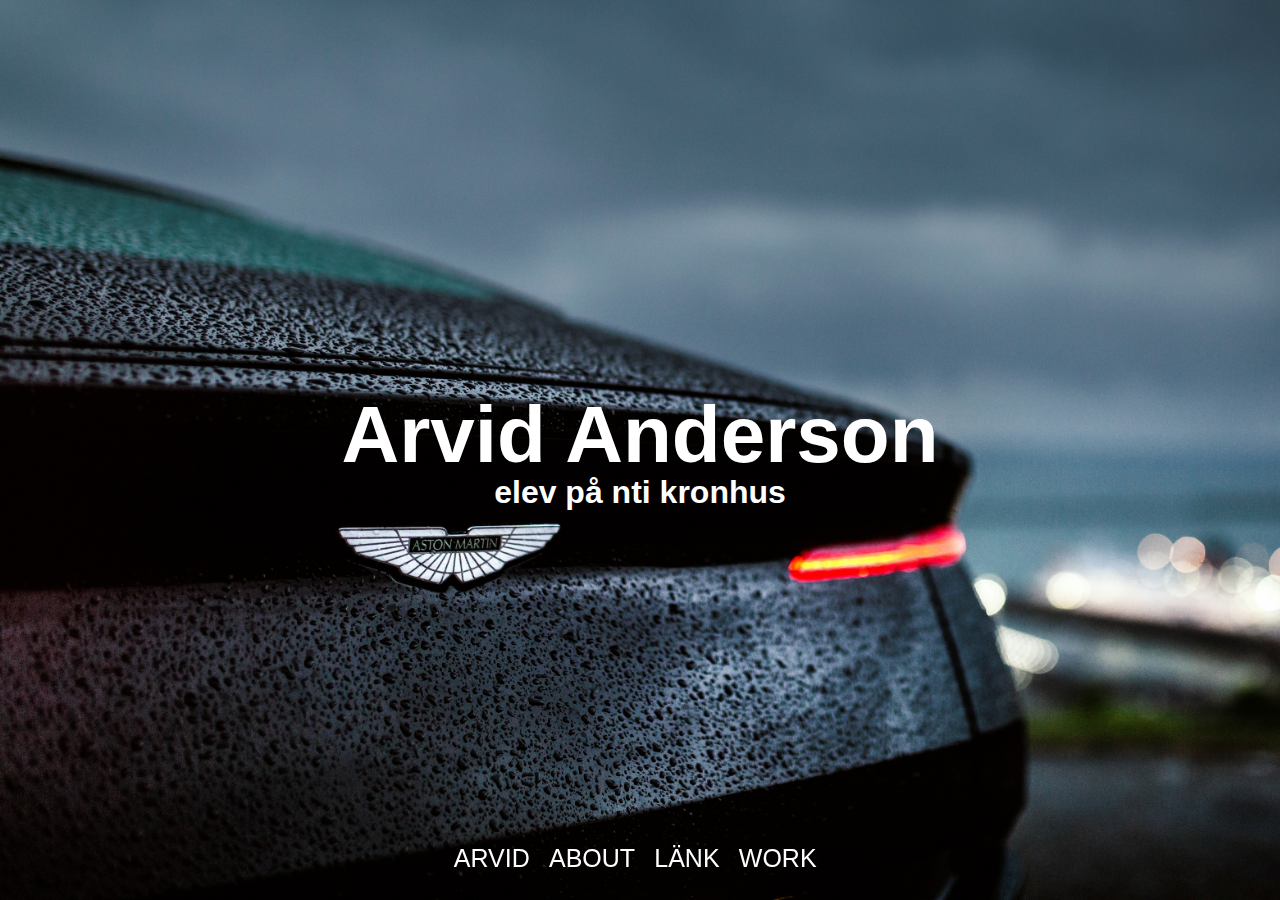
<file: index.html>
<!DOCTYPE html>
<html lang="en" dir="ltr">
  <head>
    <meta charset="utf-8">
    <meta name="viewport" content="width=device-width, initial-scale=1">
    <link rel="stylesheet" href="master.css">
    <title>Arvid Anderson</title>
  </head>

<!--COPYRIGHT ARVID ANDERSON TE19D NTI KRONHUS -->

  <body>
    <div class="container">
      <nav class="navbar">
        <ul>
          <li><a href="#Arvid">Arvid</a><li>
          <li><a href="#About">About</a><li>
          <li><a href="#Courses">Länk</a><li>
          <li><a href="#Work">Work</a><li>
        </ul>
      </nav>
    <!-- 1 Section -->
    <section id="Arvid" class="firstsec">
      <h1>Arvid Anderson</h1>
      <h2>elev på nti kronhus</h2>
      <!--
      <h5>Scroll Down</h5>
      <img id="downarrow" src="downarrow.png" alt="cant load">
    -->
    </section>

    <!-- 2 Section -->S
    <section id="About" class="secondsec">
      <div class="about1">
        <h1>Vem är jag?</h1>
        <p id="aboutp">Jag är 17 år gammal, fyller år den 14 maj 2003. Jag bor i Landvetter, en liten stand vilket är ungefär en tjugominuter utanför Göteborg. </p>
      </div>
      <div class="about2">
        <img src="bildpamig.jpg" alt="Couldn't load">
      </div>
    </section>

    <!-- 3 Section -->
    <section id="Courses" class="thirdsec">
      <a href="visalank1.html">Här är min länk till en annan html sida 1</a>
      <a href="visalank2.html">Här är min länk till en annan html sida 2</a>
      <a href="visalank3.html">Här är min länk till en annan html sida 3</a>
    </section>
    </section>

    <!-- 4 Section -->
    <section id="Work" class="fourthsec">
      <a href="https://github.com/ArvidAAA/code"><img src="github.png" alt="Couldn't load"></a>
      <a href="https://github.com/ArvidAAA/code">View my github to see my work</a>
    </section>

    </div>
  </body>
</html>
</file>
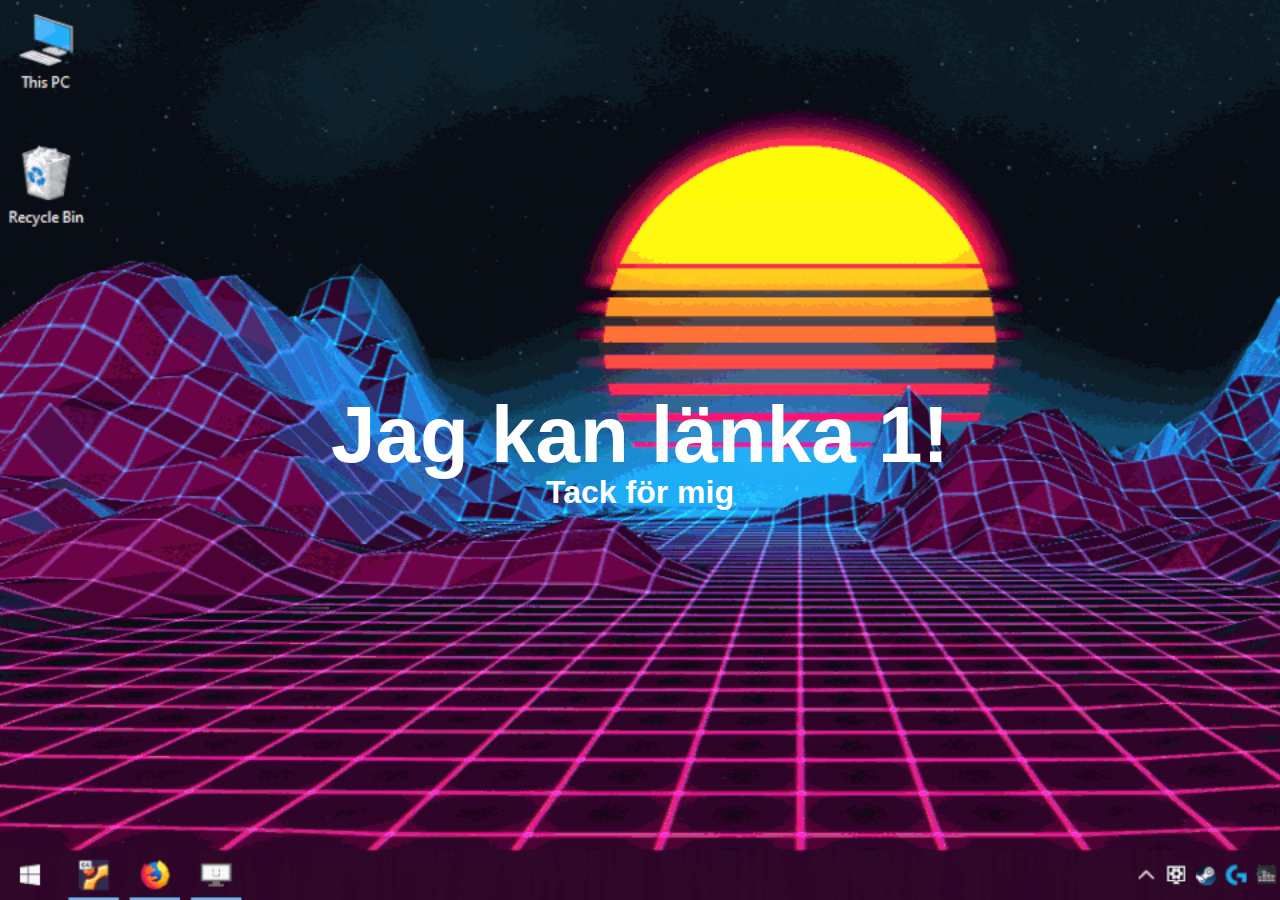
<file: visalank1.html>
<!DOCTYPE html>
<html lang="en" dir="ltr">
  <head>
    <meta charset="utf-8">
    <link rel="stylesheet" href="master.css">
    <title>Jag kan länka</title>
  </head>
  <body>
    <section id="Arvid1" class="firstsec1">
      <h1>Jag kan länka 1!</h1>
      <h2>Tack för mig</h2>
      <!--
      <h5>Scroll Down</h5>
      <img id="downarrow" src="downarrow.png" alt="cant load">
    -->
    </section>
  </body>
</html>
</file>
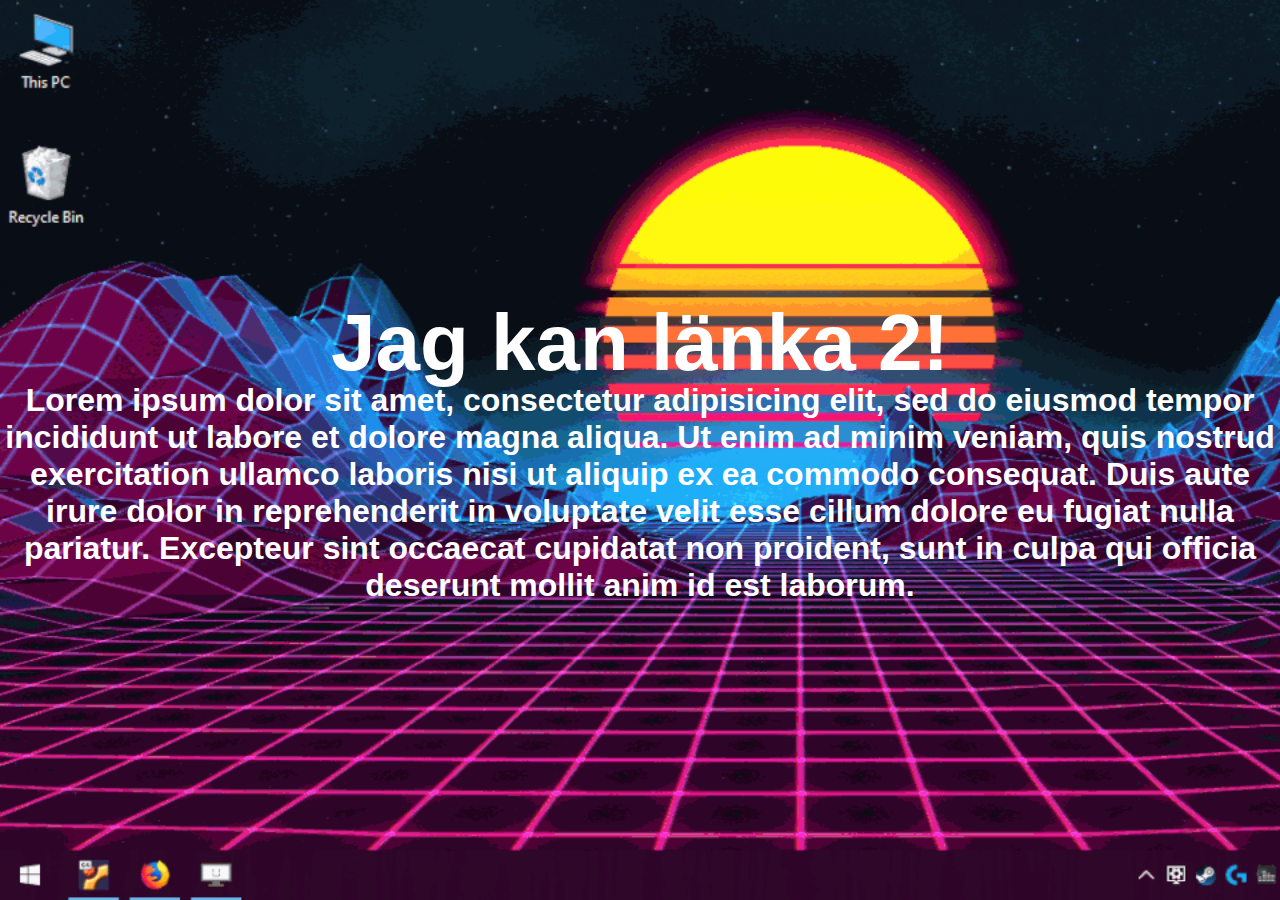
<file: visalank2.html>
<!DOCTYPE html>
<html lang="en" dir="ltr">
  <head>
    <meta charset="utf-8">
    <link rel="stylesheet" href="master.css">
    <title>Jag kan länka</title>
  </head>
  <body>
    <section id="Arvid1" class="firstsec1">
      <h1>Jag kan länka 2!</h1>
      <h2>Lorem ipsum dolor sit amet, consectetur adipisicing elit, sed do eiusmod tempor incididunt ut labore et dolore magna aliqua. Ut enim ad minim veniam, quis nostrud exercitation ullamco laboris nisi ut aliquip ex ea commodo consequat. Duis aute irure dolor in reprehenderit in voluptate velit esse cillum dolore eu fugiat nulla pariatur. Excepteur sint occaecat cupidatat non proident, sunt in culpa qui officia deserunt mollit anim id est laborum.</h2>
      <!--
      <h5>Scroll Down</h5>
      <img id="downarrow" src="downarrow.png" alt="cant load">
    -->
    </section>
  </body>
</html>
</file>
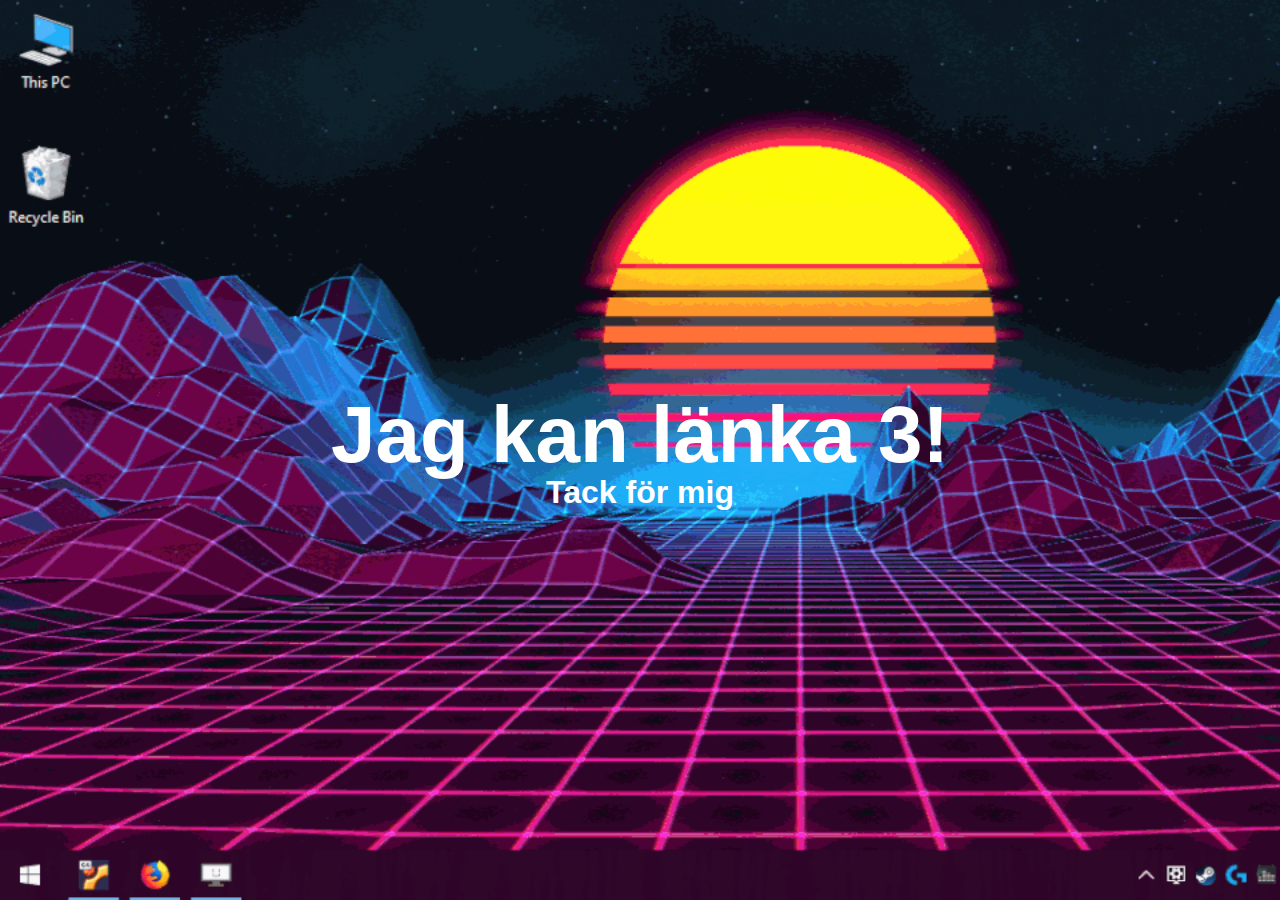
<file: visalank3.html>
<!DOCTYPE html>
<html lang="en" dir="ltr">
  <head>
    <meta charset="utf-8">
    <link rel="stylesheet" href="master.css">
    <title>Jag kan länka</title>
  </head>
  <body>
    <section id="Arvid1" class="firstsec1">
      <h1>Jag kan länka 3!</h1>
      <h2>Tack för mig</h2>
      <!--
      <h5>Scroll Down</h5>
      <img id="downarrow" src="downarrow.png" alt="cant load">
    -->
    </section>
  </body>
</html>
</file>
<file: master.css>
* {
  margin: 0;
  padding: 0;
  text-decoration: none;
}
body {
  width: 100%;
  height: 100vh;
  font-family: sans-serif;
  margin: 0;
  padding: 0;
}
.container{
  width: 100%;
  height: 100%;
  /* Mjuk scrollning */
  overflow-x: hidden;
  overflow-y: hidden;
  scroll-behavior: smooth;
  scroll-snap-type: y mandatory;
}
.navbar {
  position: fixed;
  font-size: 25px;
  bottom: 1px;
  z-index: 1;
  display: flex;
  width: 100%;
  height: 60px;
}
.navbar ul {
  display: flex;
  justify-content: center;
  list-style: none;
  width: 100%;
}
.navbar ul li {
  margin: 0, 10px;
  padding: 0.3rem;
}
.navbar ul li a {
  color: white;
  text-transform: uppercase;
}

section {
  width: 100%;
  height: 100vh;
}
/* First section */
.firstsec {
  width: 100%;
  height: 100%;
  display: flex;
  align-items: center;
  text-align: center;
  justify-content: center;
  flex-direction: column;
  background-image: url(bg.jpg);
  background-repeat: no-repeat;
  background-size: cover;
}
.firstsec h1 {
  color: white;
  font-size: 5rem;
}
.firstsec h2 {
  color: white;
  margin-top: -7px;
  font-size: 2rem;
}
/*Section 2*/
.secondsec {
  font-family: sans-serif;
  display: flex;
  justify-content: center;
  flex-direction: column;
  background-color: grey;
  color: white;
}
.about1 {
  text-align: center;
  font-size: 20px;
}
.about1 h1 {
  font-size: 40px;
  margin-bottom: 12px;
}
.about2{
  margin-top: 35px;
  text-align: center;
}
.about2 img {
  border-style: solid;
  border-width: 5px;
  color: white;
  width: 300px;
}
/* Third section */
.thirdsec {
  width: 100%;
  height: 100%;
  display: flex;
  align-items: center;
  text-align: center;
  justify-content: center;
  flex-direction: column;
  background-image: url(bg.jpg);
  background-repeat: no-repeat;
  background-size: cover;
}
.thirdsec a {
  font-family: sans-serif;
  font-size: 25px;
  color: white;
  text-decoration: underline;
}
/* Fourth section */
.fourthsec {
  width: 100%;
  height: 100%;
  display: flex;
  align-items: center;
  text-align: center;
  justify-content: center;
  flex-direction: column;
  background-color: grey;
  background-repeat: no-repeat;
  background-size: cover;
}
.fourthsec img {
  width: 350px;
  margin-bottom: -25px;
}
.fourthsec a {
  font-family: sans-serif;
  font-size: 18px;
  color: white;
  text-decoration: underline;
}
/* First section  visa lank sidan*/
.firstsec1 {
  width: 100%;
  height: 100%;
  display: flex;
  align-items: center;
  text-align: center;
  justify-content: center;
  flex-direction: column;
  background-image: url(gif.gif);
  background-repeat: no-repeat;
  background-size: cover;
}
.firstsec1 h1 {
  color: white;
  font-size: 5rem;
}
.firstsec1 h2 {
  color: white;
  margin-top: -7px;
  font-size: 2rem;
}
</file>
